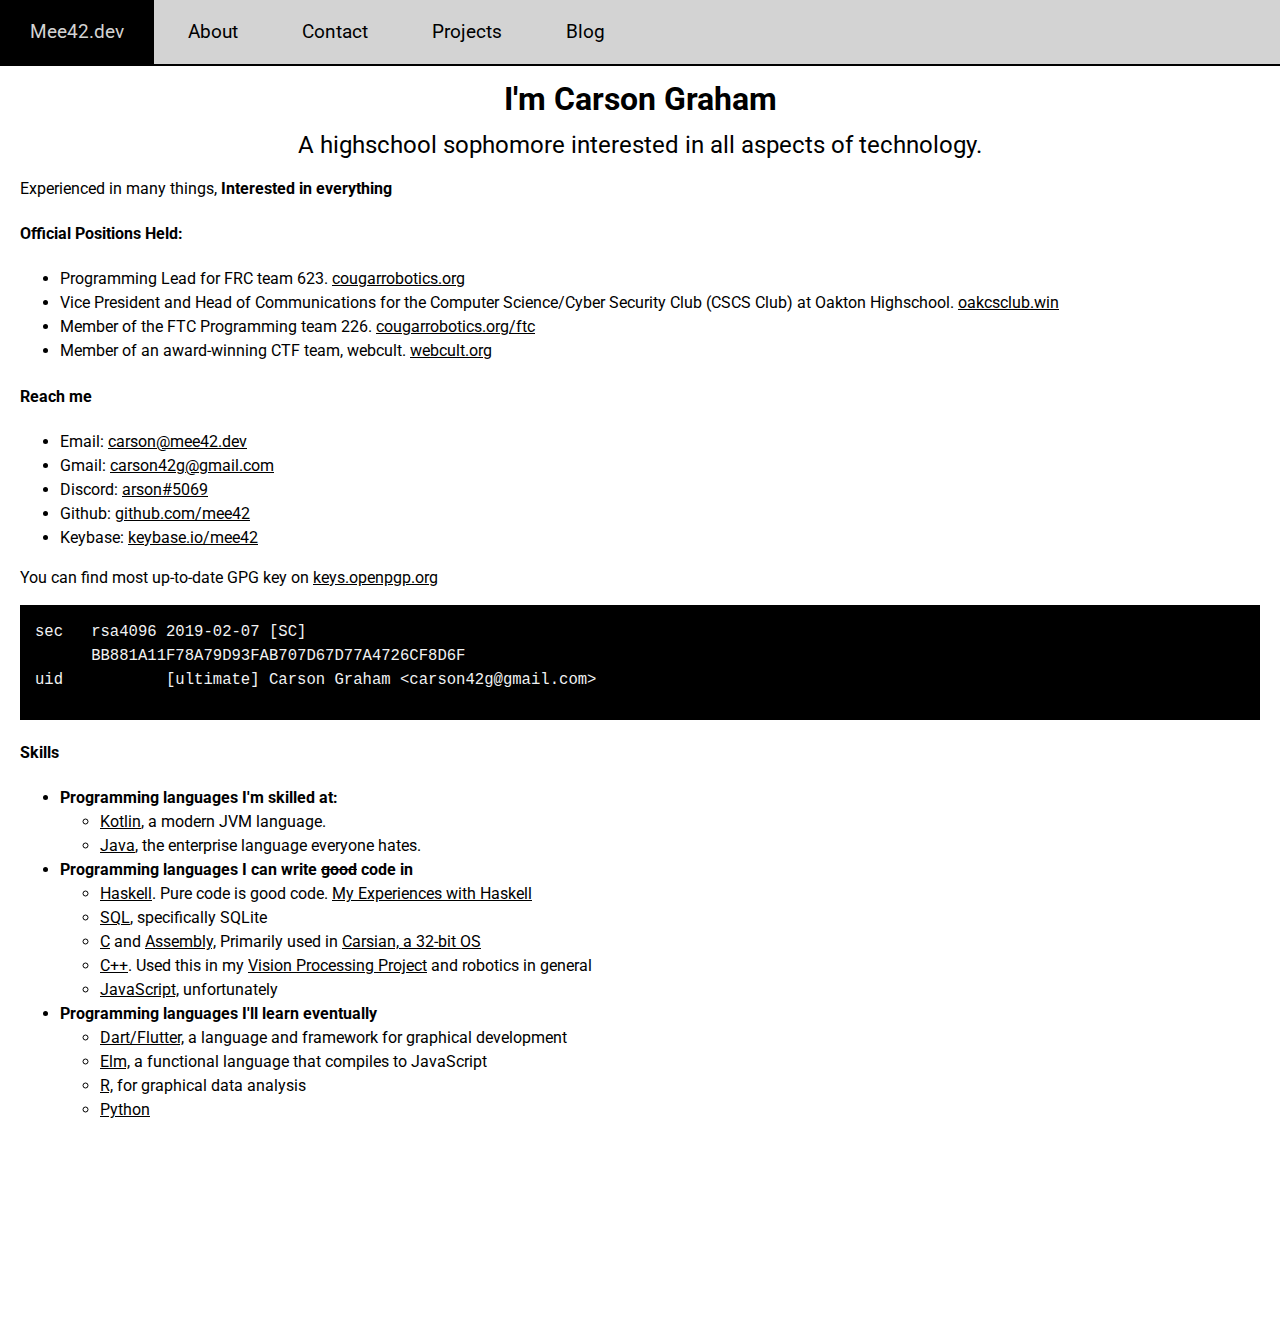
<file: about.html>
<!DOCTYPE html>
<html lang="us">
<head>
    <meta content="text/html;charset=utf-8" http-equiv="Content-Type">
    <meta lang="en-US">
    <meta name="author" content="Carson">
    <meta name="description" content="Snazy website">
    <meta name="theme-color" content="black">
    <meta name="color-scheme" content="normal">
    <title>Mee42 | About</title>
    <link rel="stylesheet" type="text/css" media="screen" href="main.css"/>
    <link rel="stylesheet" type="text/css" media="screen" href="about.css"/>
    <link href="https://fonts.googleapis.com/css?family=Roboto&display=swap" rel="stylesheet">
</head>
<body>

<div class="top-bar">
    <a href="/index.html">Mee42.dev</a>
    <a href="/about.html">About</a>
    <a href="/about.html#contact">Contact</a>
    <a href="/projects/projects.html">Projects</a>
    <a href="/blog/blog.html">Blog</a>
</div>

<div class="content">

    <h1>I'm Carson Graham</h1>
    <h2>A highschool sophomore interested in all aspects of technology.</h2>


    Experienced in many things, <b>Interested in everything</b>


    <h4>Official Positions Held:</h4>
    <ul>
        <li>Programming Lead for FRC team 623. <a href="https://cougarrobotics.org">cougarrobotics.org</a> </li>
        <li>Vice President and Head of Communications for the Computer Science/Cyber Security Club (CSCS Club) at Oakton Highschool. <a href="https://oakcsclub.win">oakcsclub.win</a></li>
        <li>Member of the FTC Programming team 226. <a href="https://cougarrobotics.org/ftc">cougarrobotics.org/ftc</a></li>
        <li>Member of an award-winning CTF team, webcult. <a href="https://webcult.org">webcult.org</a></li>
    </ul>

    <h4 id="contact">Reach me</h4>
    <ul>
        <li>Email: <a href="mailto:carson@mee42.dev">carson@mee42.dev</a> </li>
        <li>Gmail: <a href="mailto:carson42g@gmail.com">carson42g@gmail.com</a></li>
        <li>Discord: <a href="https://discordapp.com">arson#5069</a> </li>
        <li>Github: <a href="https://github.com/mee42/">github.com/mee42</a> </li>
        <li>Keybase: <a href="https://keybase.io/mee42">keybase.io/mee42</a></li>
    </ul>

    You can find most up-to-date GPG key on <a href="https://keys.openpgp.org/search?q=BB881A11F78A79D93FAB707D67D77A4726CF8D6F">keys.openpgp.org</a>
    <pre style="text-align: justify" class="plaintext-print">
sec   rsa4096 2019-02-07 [SC]
      BB881A11F78A79D93FAB707D67D77A4726CF8D6F
uid           [ultimate] Carson Graham &lt;carson42g@gmail.com></pre>

<!--    TODO: link different projects where I use these different skills-->
    <h4>Skills</h4>
    <ul>
        <li><b>Programming languages I'm skilled at:</b><ul>
            <li><a href="https://kotlinlang.org/">Kotlin</a>, a modern JVM language.</li>
            <li><a href="https://adoptopenjdk.net/">Java</a>, the enterprise language everyone hates.</li>
        </ul></li>
        <li><b>Programming languages I can write <s>good</s> code in</b><ul>
            <li><a href="https://haskell.org">Haskell</a>. 
		    Pure code is good code.
	            <a href="blog/haskell.html">My Experiences with Haskell</a></li>
	    <li><a href="https://en.wikipedia.org/wiki/SQL">SQL</a>, specifically SQLite</li>
            <li>
		    <a href="https://en.wikipedia.org/wiki/C_%28programming_language%29">C</a>
                    and
		    <a href="https://en.wikipedia.org/wiki/Assembly_language">Assembly,</a>
		    Primarily used in  
	    	    <a href="projects/carsian.html">Carsian, a 32-bit OS</a>
	    </li>
	    <li><a href="https://isocpp.org/">C++</a>.
	            Used this in my <a href="blog/vision-processing-with-opencv.html">Vision Processing Project</a> and robotics in general</li>
            <li>
		    <a href="https://en.wikipedia.org/wiki/JavaScript">JavaScript,</a>
		    unfortunately
	    </li>
	    	    
        </ul></li>
	<li><b>Programming languages I'll learn eventually</b><ul>
		<li>
			<a href="https://flutter.dev">Dart/Flutter,</a>
			a language and framework for graphical development
		</li>
		<li>
			<a href="https://elm-lang.org">Elm,</a>
			a functional language that compiles to JavaScript
		</li>
		<li>
			<a href="https://www.r-project.org">R,</a>
			for graphical data analysis
		</li>
		<li>
			<a href="https://www.python.org>">Python</a>
		</li>
	</ul>
    </ul>


</div>
</body>
</html>
</file>
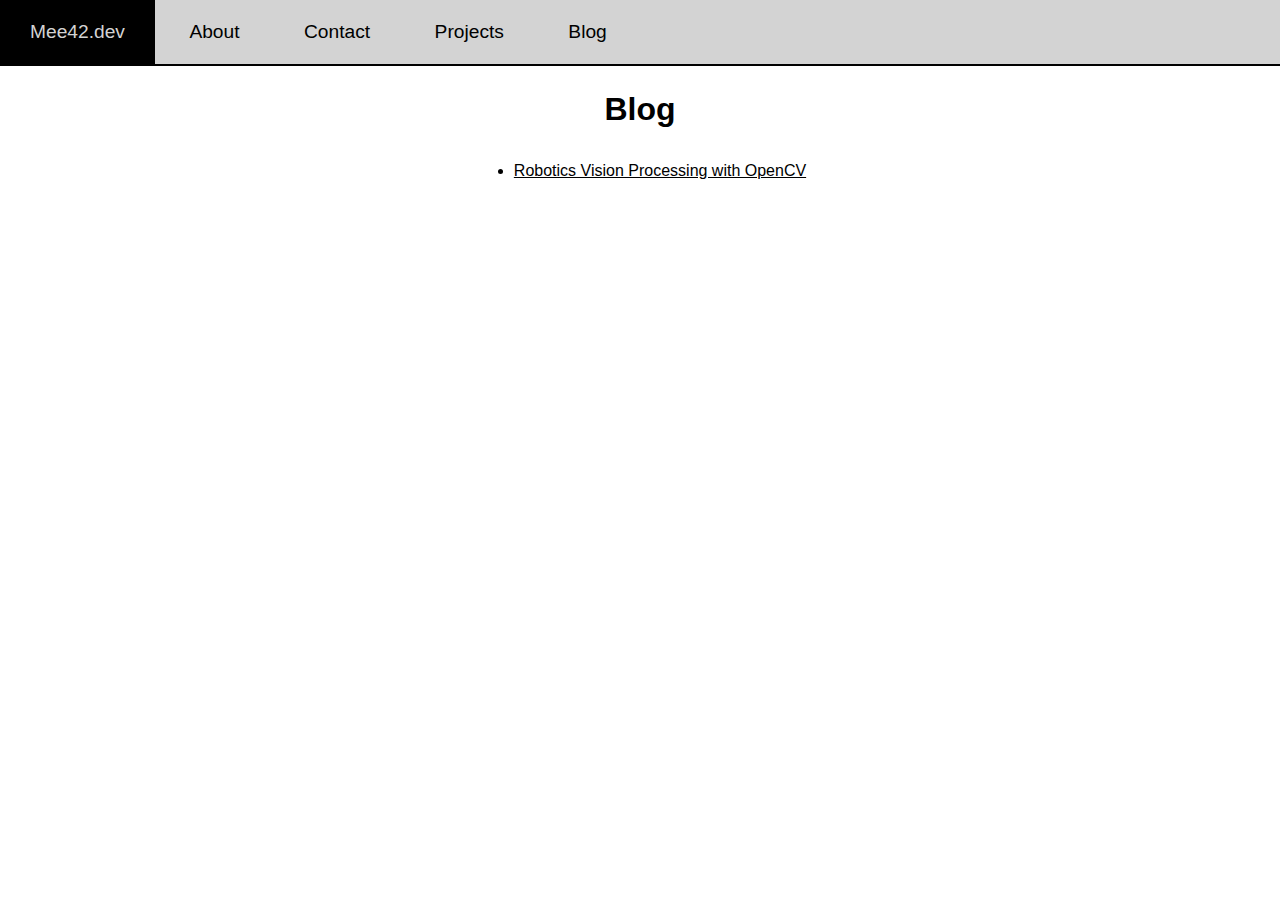
<file: blog/blog.html>
<!DOCTYPE html>
<html lang="us">
<head>
    <meta content="text/html;charset=utf-8" http-equiv="Content-Type">
    <title>Mee42</title>
    <link href="/main.css" media="screen" rel="stylesheet" type="text/css"/>
    <link href="blog.css" media="screen" rel="stylesheet" type="text/css"/>
</head>
<body>

<div class="top-bar">
    <a href="/index.html">Mee42.dev</a>
    <a href="/about.html">About</a>
    <a href="/about.html#contact">Contact</a>
    <a href="/projects.html">Projects</a>
    <a href="/blog/blog.html">Blog</a>


</div>

<div class="content">
    <h1>Blog</h1>
    <ul>
        <li><a href="vision-processing-with-opencv.html">Robotics Vision Processing with OpenCV</a></li>
    </ul>
</div>

<!--<script src="https://cdn.jsdelivr.net/gh/google/code-prettify@master/loader/run_prettify.js?skin=sons-of-obsidian&lang=kotlin"></script>-->
</body>
</html>
</file>
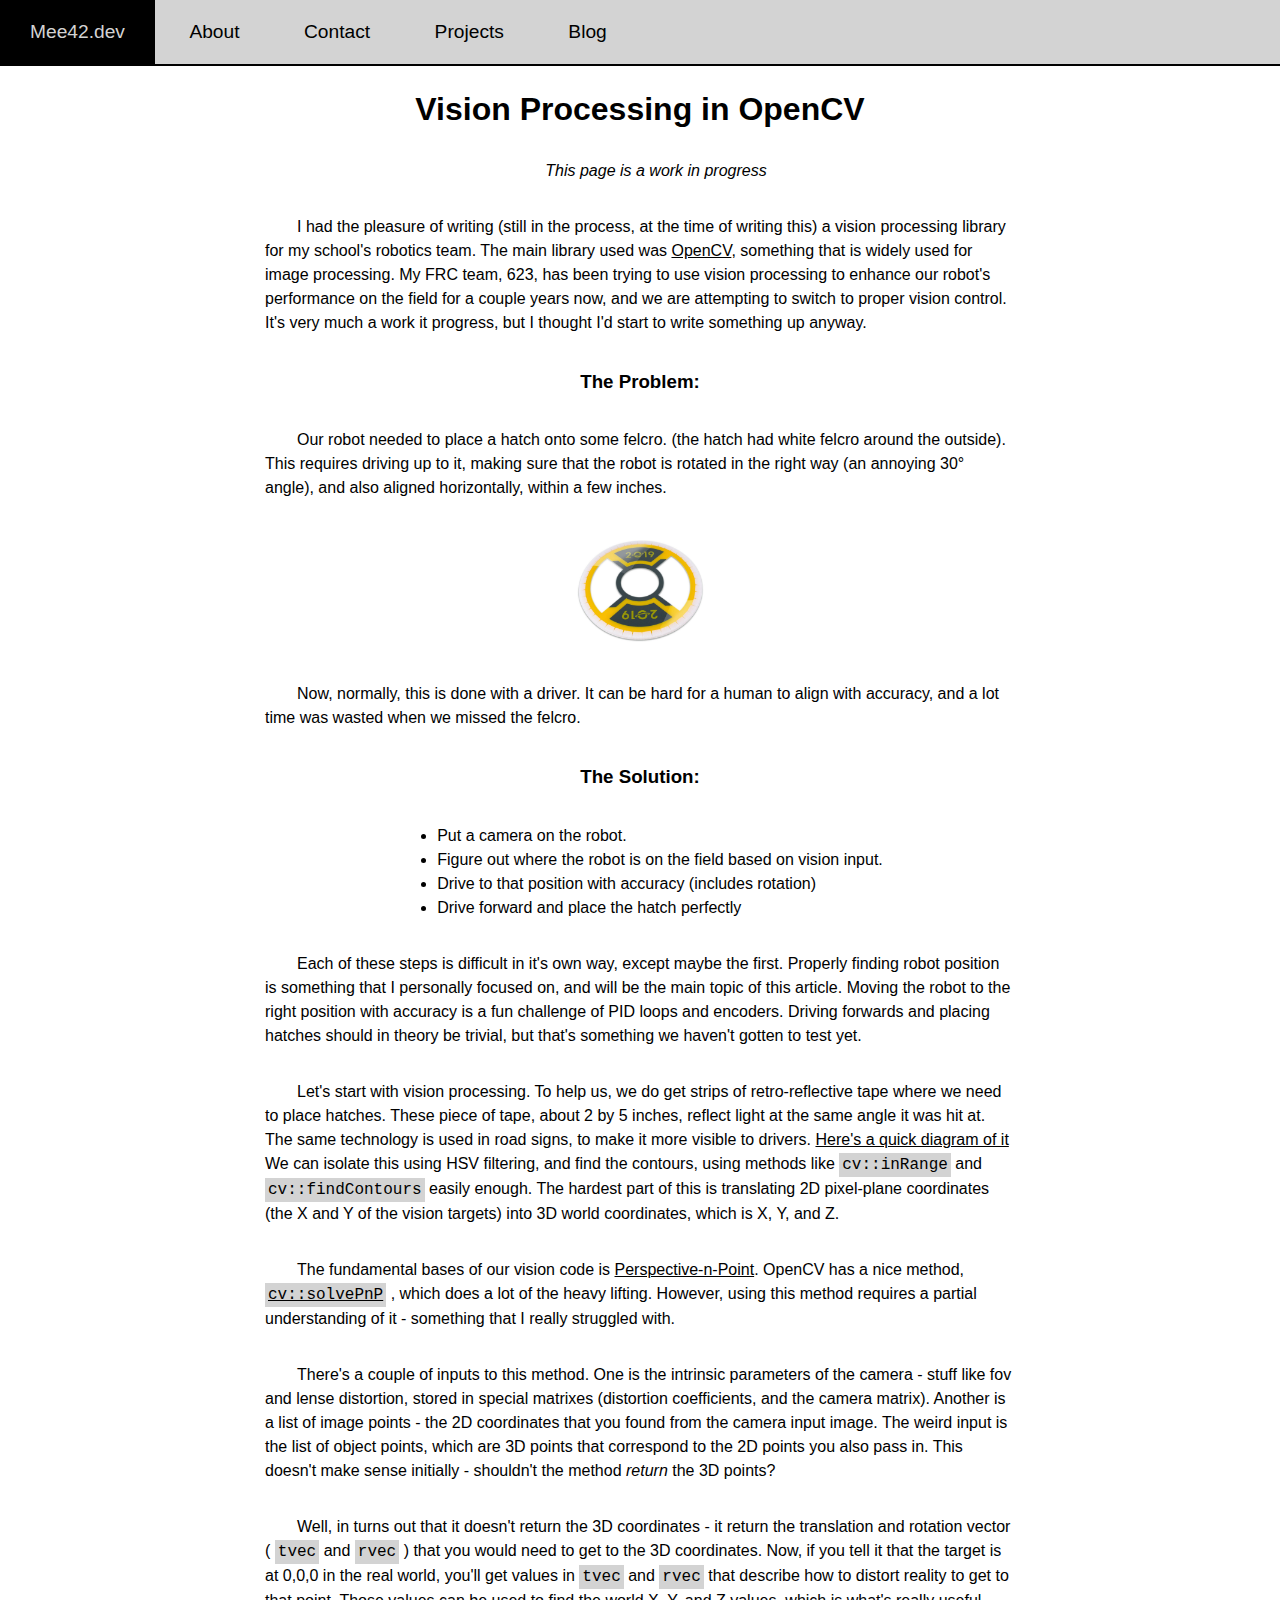
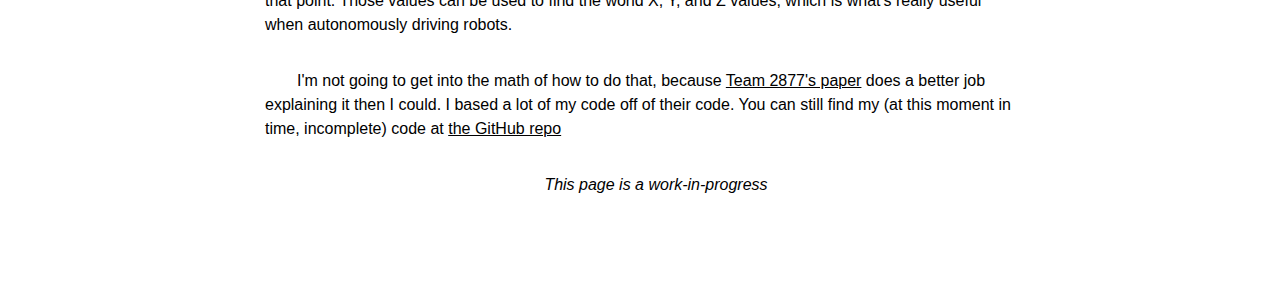
<file: blog/vision-processing-with-opencv.html>
<!DOCTYPE html>
<html lang="us">
<head>
    <meta content="text/html;charset=utf-8" http-equiv="Content-Type">
    <title>Mee42 | Vision Processing</title>
    <link href="/main.css" media="screen" rel="stylesheet" type="text/css"/>
    <link href="blog.css" media="screen" rel="stylesheet" type="text/css"/>
</head>
<body>

<div class="top-bar">
    <a href="/index.html">Mee42.dev</a>
    <a href="/about.html">About</a>
    <a href="/about.html#contact">Contact</a>
    <a href="/projects/projects.html">Projects</a>
    <a href="/blog/blog.html">Blog</a>
</div>
<div class="content">
    <h1>Vision Processing in OpenCV</h1>
    <p>
        <i>
            This page is a work in progress
        </i>
    </p>
    <p>
        I had the pleasure of writing (still in the process, at the time of writing this) a vision processing library
        for my school's robotics team.
        The main library used was <a href="https://opencv.org/">OpenCV</a>, something that is widely used for image
        processing.
        My FRC team, 623, has been trying to use vision processing to enhance our robot's performance on the field for a
        couple years now,
        and we are attempting to switch to proper vision control.
        It's very much a work it progress, but I thought I'd start to write something up anyway.
    </p>
    <h3>The Problem:</h3>
    <p title="Sidenote: due to legal reasons, in all official definitions it was refereed to as hook-and-loop tape">
        Our robot needed to place a hatch onto some felcro. (the hatch had white felcro around the outside).
        This requires driving up to it, making sure that the robot is rotated in the right way (an annoying 30&deg;
        angle),
        and also aligned horizontally, within a few inches.
    </p>
    <img alt="hatch" src="/res/hatch.jpg" title="I don't really like these hatches" width="150px"/>
    <p>
        Now, normally, this is done with a driver.
        It can be hard for a human to align with accuracy, and a lot time was wasted when we missed the felcro.
    </p>
    <h3>The Solution:</h3>
    <ul>
        <li>Put a camera on the robot.</li>
        <li>Figure out where the robot is on the field based on vision input.</li>
        <li>Drive to that position with accuracy (includes rotation)</li>
        <li>Drive forward and place the hatch perfectly</li>
    </ul>
    <p>
        Each of these steps is difficult in it's own way, except maybe the first.
        Properly finding robot position is something that I personally focused on, and will be the main topic of this
        article.
        Moving the robot to the right position with accuracy is a fun challenge of PID loops and encoders.
        Driving forwards and placing hatches should in theory be trivial, but that's something we haven't gotten to test
        yet.
    </p>
    <p>
        Let's start with vision processing. To help us, we do get strips of retro-reflective tape where we need to place
        hatches.
        These piece of tape, about 2 by 5 inches, reflect light at the same angle it was hit at.
        The same technology is used in road signs, to make it more visible to drivers.
        <a href="https://media.screensteps.com/images/Wpilib/288983/1/rendered/621F2EEB-8B59-40EB-8A29-6057EA7807A7.png">Here's
            a quick diagram of it</a>
        We can isolate this using HSV filtering, and find the contours, using methods like
        <inline>cv::inRange</inline>
        and
        <inline>cv::findContours</inline>
        easily enough.
        The hardest part of this is translating 2D pixel-plane coordinates (the X and Y of the vision targets)
        into 3D world coordinates, which is X, Y, and Z.
    </p>
    <p>
        The fundamental bases of our vision code is <a href="https://en.wikipedia.org/wiki/Perspective-n-Point">Perspective-n-Point</a>.
        OpenCV has a nice method,
        <inline><a
                href="https://docs.opencv.org/2.4/modules/calib3d/doc/camera_calibration_and_3d_reconstruction.html#bool%20solvePnP(InputArray%20objectPoints,%20InputArray%20imagePoints,%20InputArray%20cameraMatrix,%20InputArray%20distCoeffs,%20OutputArray%20rvec,%20OutputArray%20tvec,%20bool%20useExtrinsicGuess,%20int%20flags)">
            cv::solvePnP</a></inline>
        , which does a lot of the heavy lifting.
        However, using this method requires a partial understanding of it - something that I really struggled with.
    </p>
    <p>
        There's a couple of inputs to this method.
        One is the intrinsic parameters of the camera - stuff like fov and lense distortion, stored in special matrixes
        (distortion coefficients, and the camera matrix).
        Another is a list of image points - the 2D coordinates that you found from the camera input image.
        The weird input is the list of object points, which are 3D points that correspond to the 2D points you also pass
        in.
        This doesn't make sense initially - shouldn't the method <i>return</i> the 3D points?
    </p>
    <p>
        Well, in turns out that it doesn't return the 3D coordinates -
        it return the translation and rotation vector (
        <inline>tvec</inline>
        and
        <inline>rvec</inline>
        ) that you would need to get to the 3D coordinates.
        Now, if you tell it that the target is at 0,0,0 in the real world,
        you'll get values in
        <inline>tvec</inline>
        and
        <inline>rvec</inline>
        that <span title="Again - isn't intuitive">describe how to distort reality to get to that point</span>.
        Those values can be used to find the world X, Y, and Z values, which is what's really useful when autonomously
        driving robots.
    </p>
    <p>
        I'm not going to get into the math of how to do that,
        because <a href="https://ligerbots.org/docs/whitepapers/LigerBots_Vision_Whitepaper.pdf">Team 2877's paper</a>
        does a better job explaining it then I could. I based a lot of my code off of their code.
        You can still find my (at this moment in time, incomplete) code at <a
            href="https://www.github.com/CougarRobotics623/vision-pipeline">the GitHub repo</a>
    </p>
    <p>
        <i>This page is a work-in-progress</i>
    </p>
</div>
<!--<script src="https://cdn.jsdelivr.net/gh/google/code-prettify@master/loader/run_prettify.js?skin=sons-of-obsidian&lang=kotlin"></script>-->
</body>
</html>
</file>
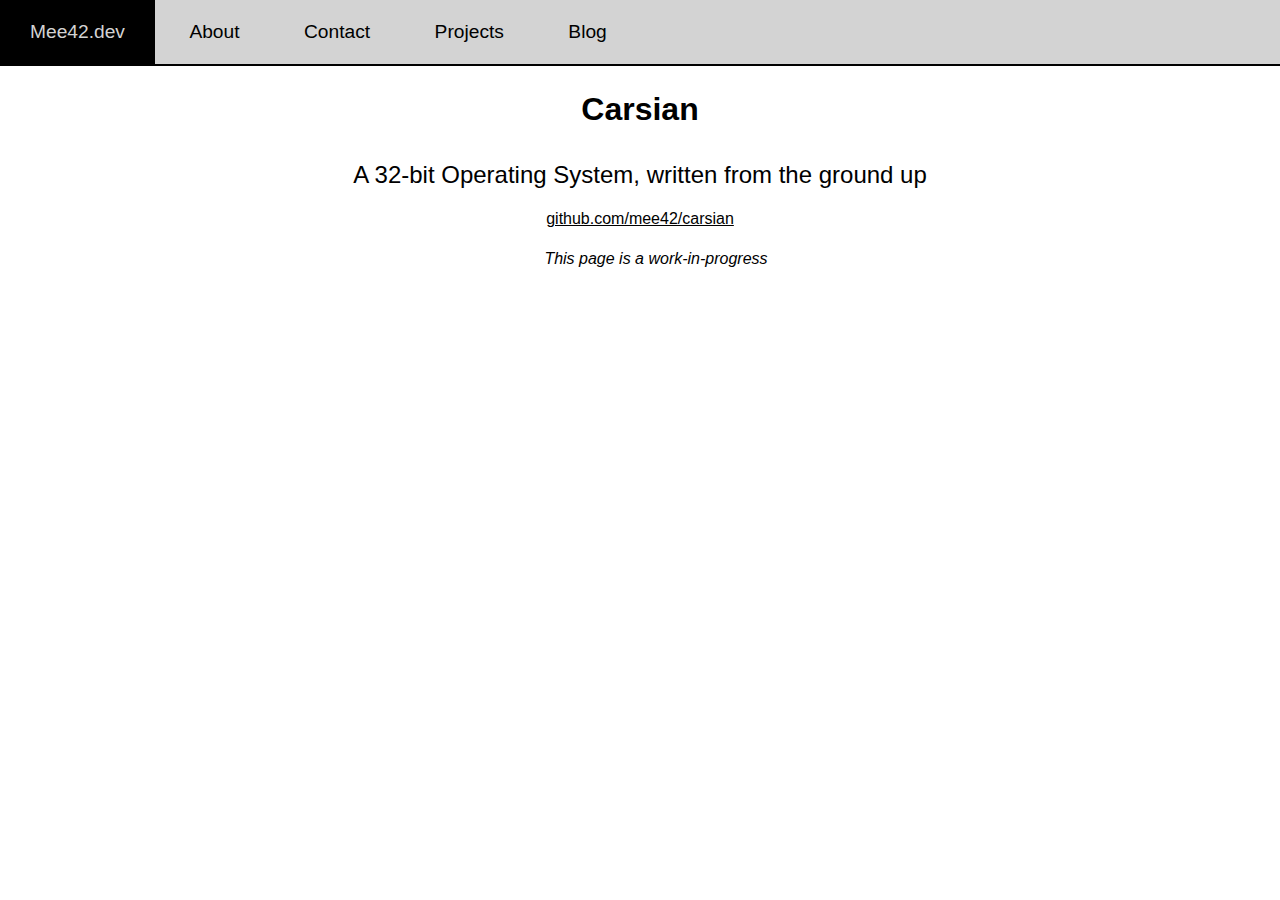
<file: projects/carsian.html>
<!DOCTYPE html>
<html lang="us">
<head>
    <meta content="text/html;charset=utf-8" http-equiv="Content-Type">
    <title>Mee42 | Carsian</title>
    <link href="/main.css" media="screen" rel="stylesheet" type="text/css"/>
    <link href="projects.css" media="screen" rel="stylesheet" type="text/css"/>
</head>
<body>

<div class="top-bar">
    <a href="/index.html">Mee42.dev</a>
    <a href="/about.html">About</a>
    <a href="/about.html#contact">Contact</a>
    <a href="/projects/projects.html">Projects</a>
    <a href="/blog/blog.html">Blog</a>


</div>

<div class="content">
    <h1>Carsian</h1>
    <h2>A 32-bit Operating System, written from the ground up</h2>
    <a href="https://github.com/Mee42/carsian">github.com/mee42/carsian</a>
    <p>
        <i>This page is a work-in-progress</i>
    </p>
</div>

</body>
</html>
</file>
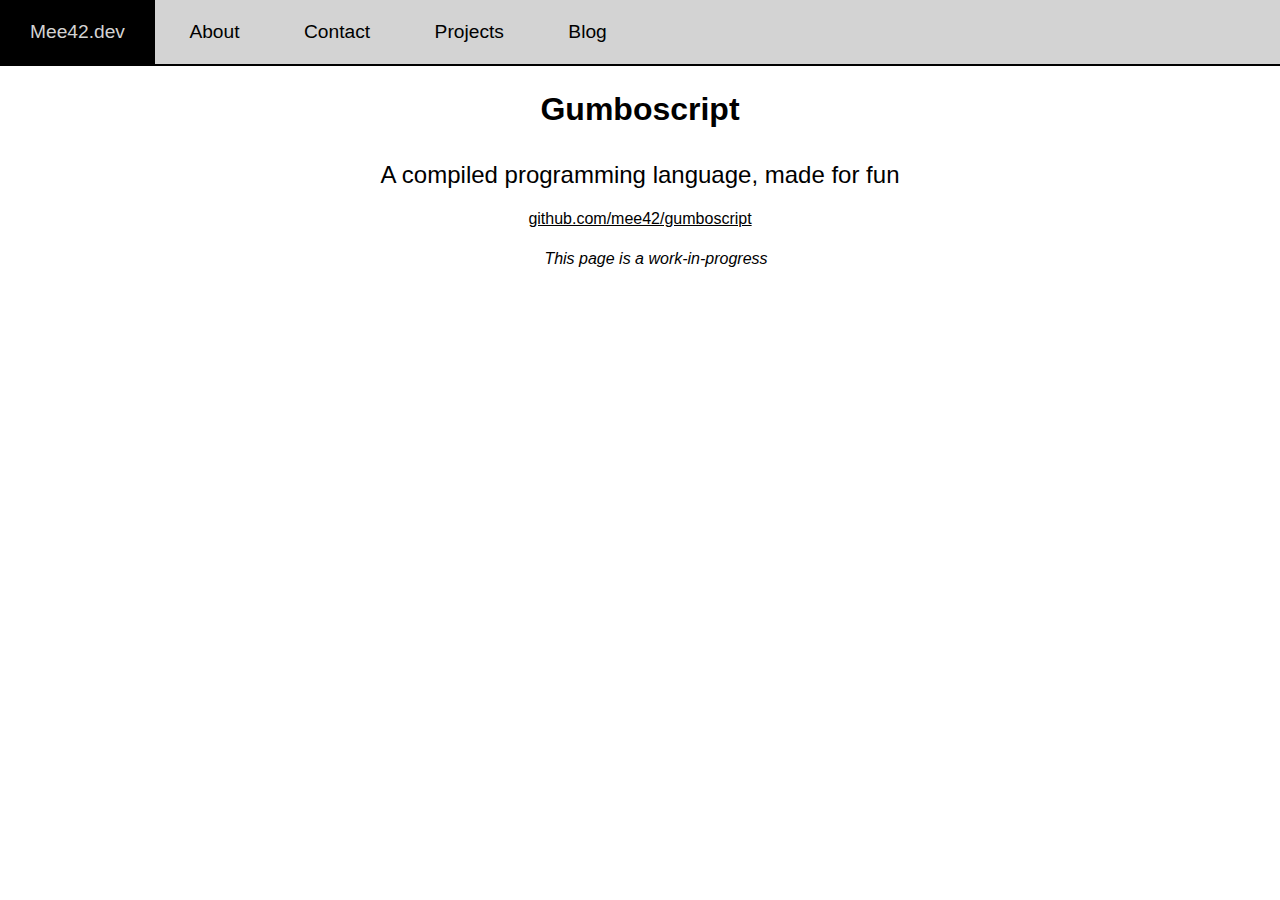
<file: projects/gumboscript.html>
<!DOCTYPE html>
<html lang="us">
<head>
    <meta content="text/html;charset=utf-8" http-equiv="Content-Type">
    <title>Mee42 | Carsian</title>
    <link href="/main.css" media="screen" rel="stylesheet" type="text/css"/>
    <link href="projects.css" media="screen" rel="stylesheet" type="text/css"/>
</head>
<body>

<div class="top-bar">
    <a href="/index.html">Mee42.dev</a>
    <a href="/about.html">About</a>
    <a href="/about.html#contact">Contact</a>
    <a href="/projects/projects.html">Projects</a>
    <a href="/blog/blog.html">Blog</a>


</div>

<div class="content">
    <h1>Gumboscript</h1>
    <h2>A compiled programming language, made for fun</h2>
    <a href="https://github.com/Mee42/gumboscript">github.com/mee42/gumboscript</a>
    <p>
        <i>This page is a work-in-progress</i>
    </p>
</div>

</body>
</html>
</file>
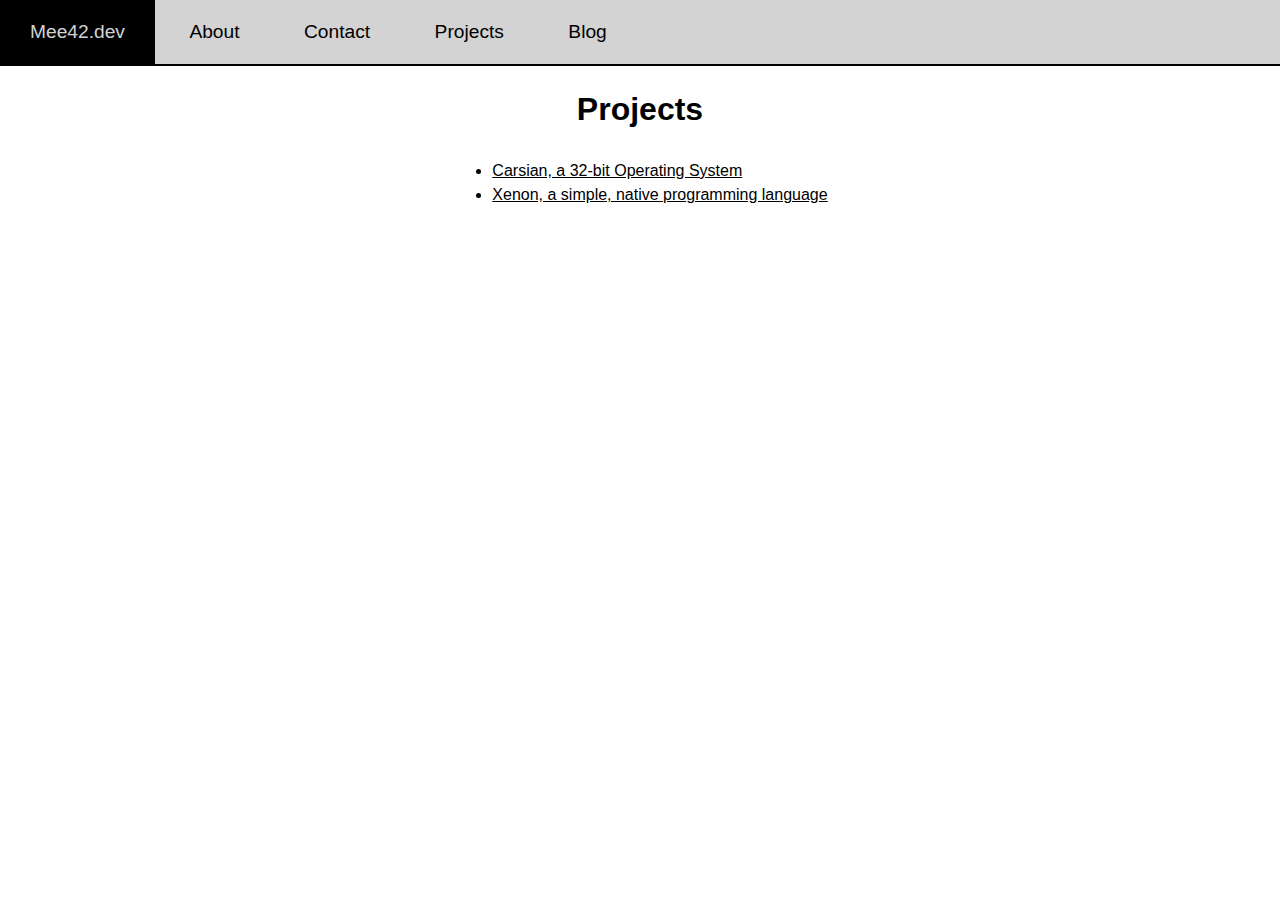
<file: projects/projects.html>
<!DOCTYPE html>
<html lang="us">
<head>
    <meta content="text/html;charset=utf-8" http-equiv="Content-Type">
    <title>Mee42 | Projects</title>
    <link href="/main.css" media="screen" rel="stylesheet" type="text/css"/>
    <link href="projects.css" media="screen" rel="stylesheet" type="text/css"/>
</head>
<body>

<div class="top-bar">
    <a href="/index.html">Mee42.dev</a>
    <a href="/about.html">About</a>
    <a href="/about.html#contact">Contact</a>
    <a href="/projects/projects.html">Projects</a>
    <a href="/blog/blog.html">Blog</a>


</div>

<div class="content">
    <h1>Projects</h1>
    <ul>
        <li><a href="carsian.html">Carsian, a 32-bit Operating System</a></li>
        <li><a href="xenon.html">Xenon, a simple, native programming language</a></li>
    </ul>
</div>

</body>
</html>
</file>
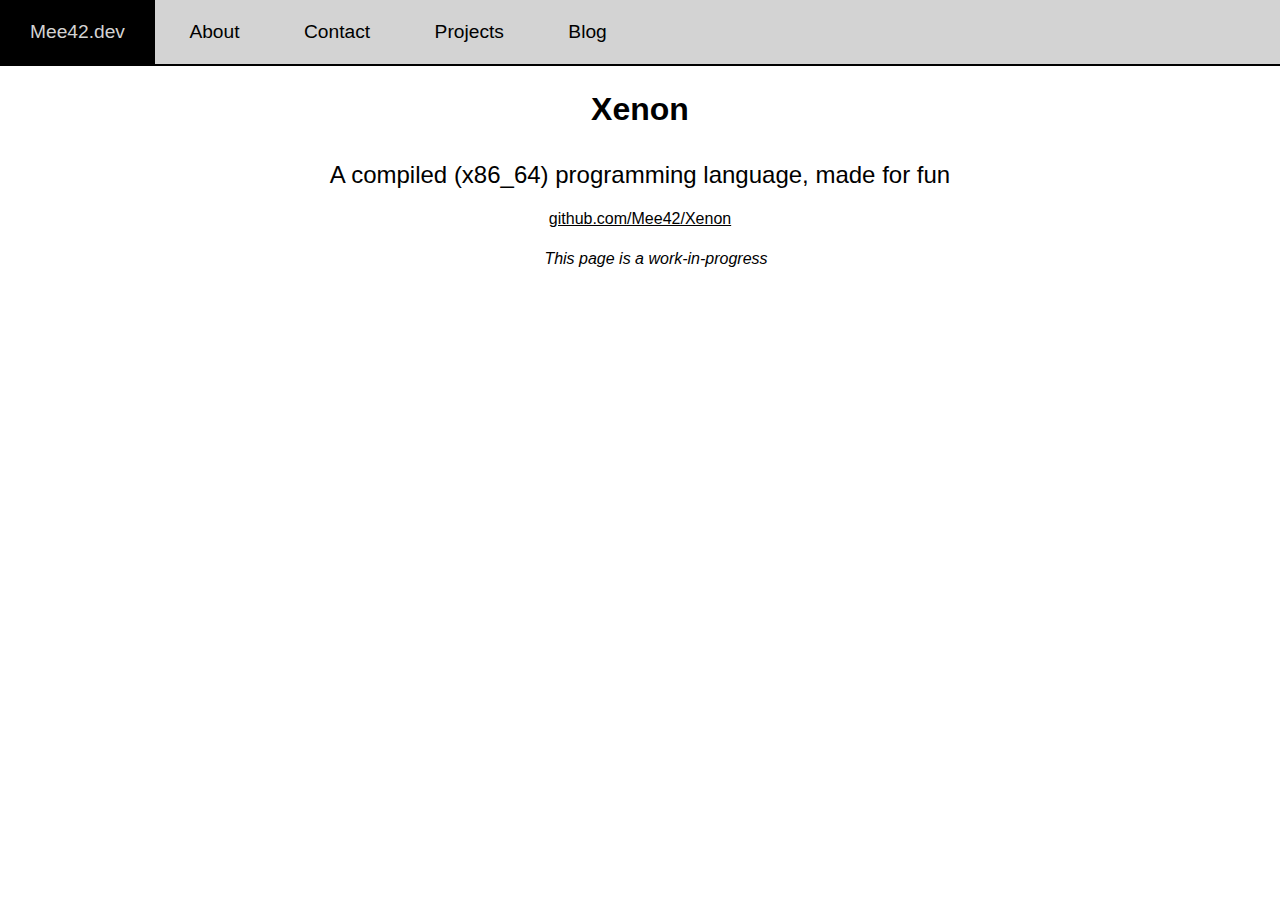
<file: projects/xenon.html>
<!DOCTYPE html>
<html lang="us">
<head>
    <meta content="text/html;charset=utf-8" http-equiv="Content-Type">
    <title>Mee42 | Xenon</title>
    <link href="/main.css" media="screen" rel="stylesheet" type="text/css"/>
    <link href="projects.css" media="screen" rel="stylesheet" type="text/css"/>
</head>
<body>

<div class="top-bar">
    <a href="/index.html">Mee42.dev</a>
    <a href="/about.html">About</a>
    <a href="/about.html#contact">Contact</a>
    <a href="/projects/projects.html">Projects</a>
    <a href="/blog/blog.html">Blog</a>


</div>

<div class="content">
    <h1>Xenon</h1>
    <h2>A compiled (x86_64) programming language, made for fun</h2>
    <a href="https://github.com/Mee42/Xenon">github.com/Mee42/Xenon</a>
    <p>
        <i>This page is a work-in-progress</i>
    </p>
</div>

</body>
</html>
</file>
<file: main.css>
pre {
	display: block;
	padding: 15px;
	font-size: 120%;
	margin-left: 0;
	margin-right: 0;
}
body {
	line-height: 140%;
	margin: 0;
}



.content {
	margin-top: 10px;
	margin-left: 20px;
	margin-right: 20px;
	padding-bottom: 200px;
}
.top-bar {
	background: lightgray;
	border-bottom: 2px solid black;
}

.top-bar a {
	color: black;
	font-size: 120%;
	background: lightgray;
	border: 0 solid #3e3;
	padding: 20px 30px;
	transition: color 0.3s;
	text-align: center;
	text-decoration: none;
	display: inline-block;
	cursor: pointer;
}


.top-bar a:hover {
	background: black;
	color: lightgray;
}
.top-bar a {
	color: black;
}
.top-bar a:hover:visited {
	color: lightgray;
}
.top-bar a:visited {
	color: black;
}

h1 {
	text-align: center;
	color: black;
	font-weight: bold; 
}
h2 { 
    text-align: center;
	color: black;
	font-weight: normal;
}
body {
    font-family: 'Roboto', sans-serif;
    line-height: 1.5em;
}

.plaintext-print {
	background-color: #000;
	border: 0 solid #888;
	display: block;
	font-size: 120%;
	text-align: center;
	color: #F1F2F3;
	font-family: monospace;
	height: 100px;
	margin: 15px 0 0;
	padding: 15px 15px 0;
}

inline {
	background-color: lightgray;
	padding: 3px;
	font-family: monospace;
	font-size: 16px;
}


a {
	text-decoration: underline;
	color: black;
	transition: color 0.3s;
}

a:hover {
	color: #027375;
}


a:visited:not(:hover) {
	color: black;
}
</file>
<file: about.css>
p {
    color: black;
}
</file>
<file: blog/blog.css>
div.content {
    max-width: 750px;
    margin-right: auto;
    margin-left: auto;
    display: flex;
    flex-wrap: nowrap;
    flex-direction: column;
    align-items: center;
    padding-bottom: 100px;
}

p {
    text-indent: 2em;
}
</file>
<file: projects/projects.css>
div.content {
    max-width: 750px;
    margin-right: auto;
    margin-left: auto;
    display: flex;
    flex-wrap: nowrap;
    flex-direction: column;
    align-items: center;
    padding-bottom: 100px;
}

p {
    text-indent: 2em;
}
</file>
